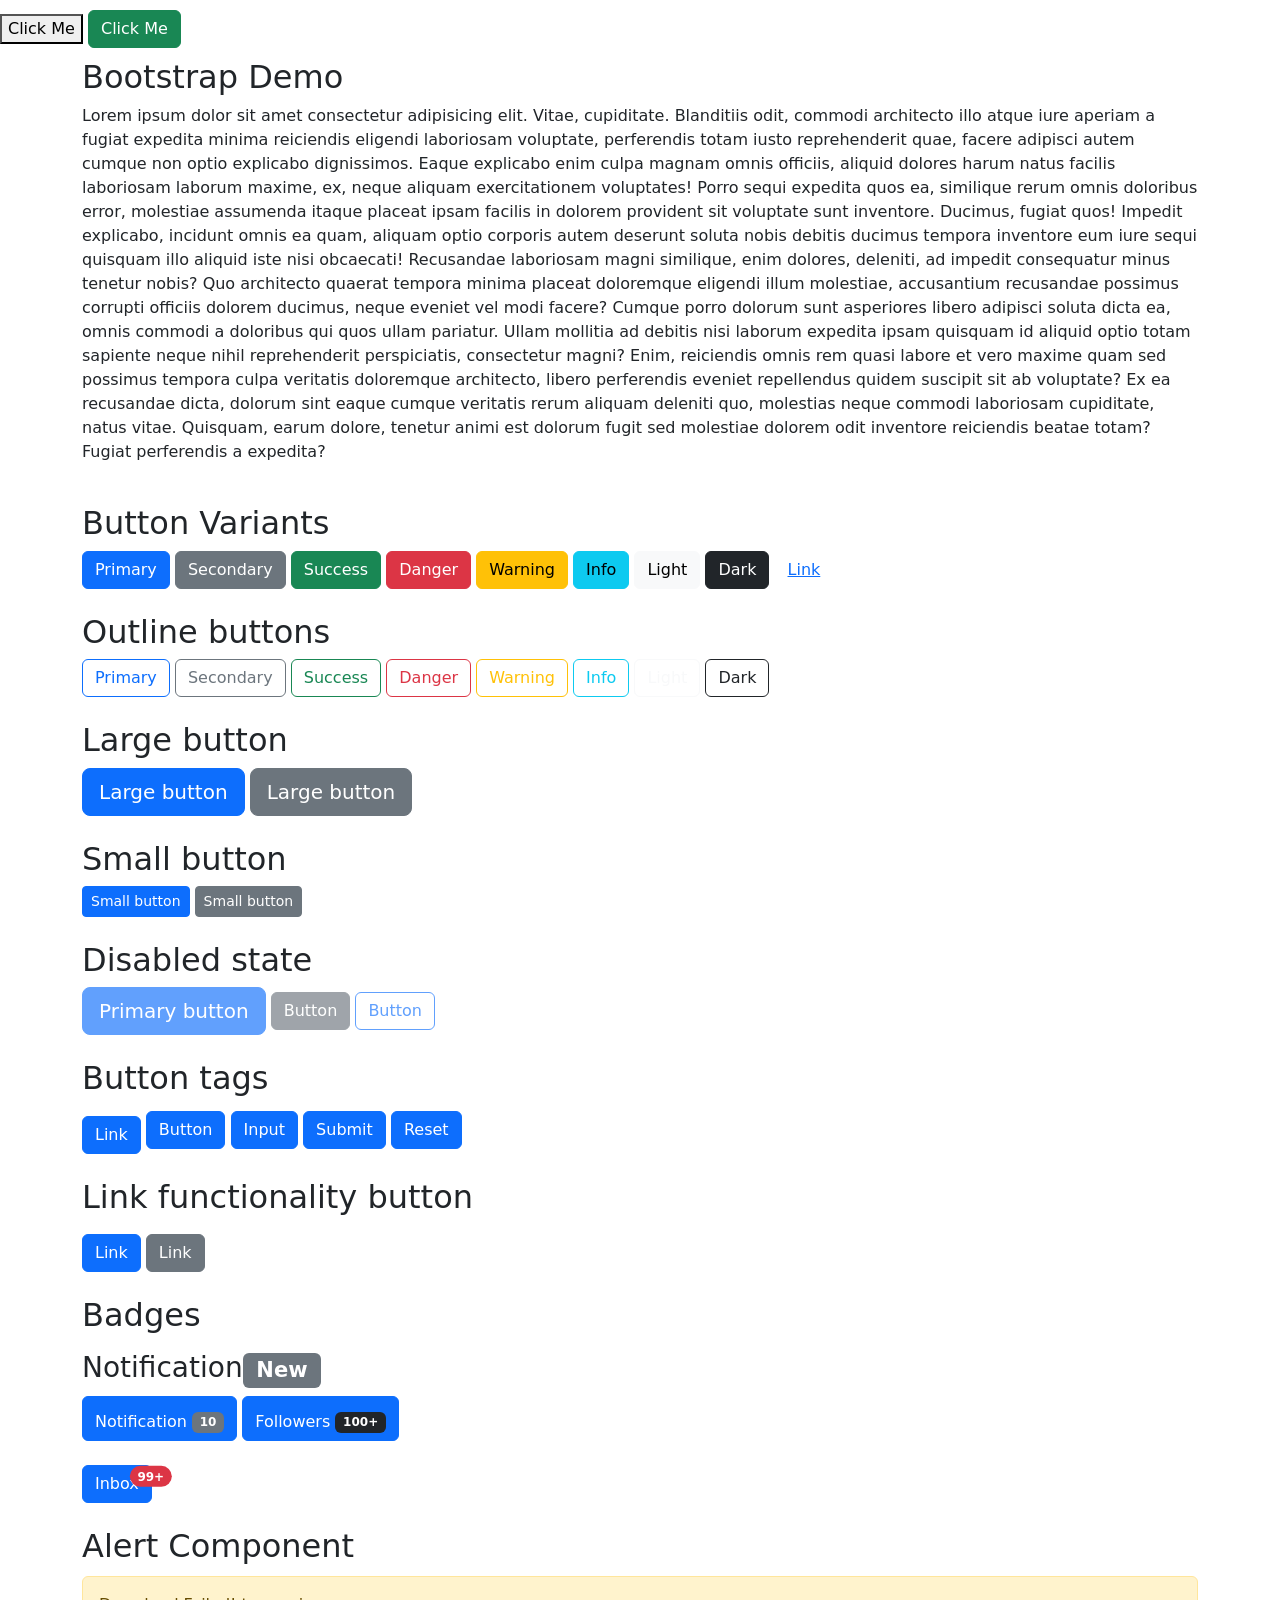
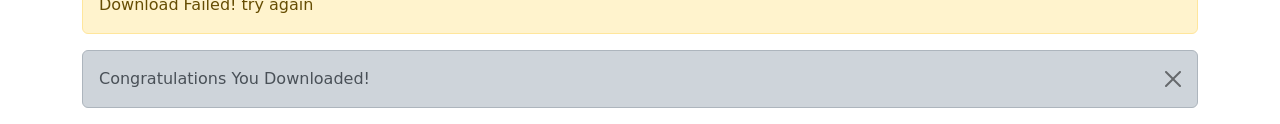
<file: index.html>
<!DOCTYPE html>
<html lang="en">

<head>
    <meta charset="UTF-8">
    <meta name="viewport" content="width=device-width, initial-scale=1.0">
    <title>Using Components in Bootstrap</title>
    <!-- Bootstrap link  -->
    <link rel="stylesheet" href="https://cdn.jsdelivr.net/npm/bootstrap@5.3.8/dist/css/bootstrap.min.css">
    <!-- CSS link   -->
    <link rel="stylesheet" href="style.css">
</head>

<body>

    <script src="https://cdn.jsdelivr.net/npm/bootstrap@5.3.8/dist/js/bootstrap.bundle.min.js"></script>

    <!-- Bootstrap Components  -->
    
    <button>Click Me</button>
    <button class="btn btn-success">Click Me</button>

    <!-- Container Layout  -->

    <div class="container">
        <h2>Bootstrap Demo</h2>
        <p>Lorem ipsum dolor sit amet consectetur adipisicing elit. Vitae, cupiditate. Blanditiis odit, commodi
            architecto illo atque iure aperiam a fugiat expedita minima reiciendis eligendi laboriosam voluptate,
            perferendis totam iusto reprehenderit quae, facere adipisci autem cumque non optio explicabo dignissimos.
            Eaque explicabo enim culpa magnam omnis officiis, aliquid dolores harum natus facilis laboriosam laborum
            maxime, ex, neque aliquam exercitationem voluptates! Porro sequi expedita quos ea, similique rerum omnis
            doloribus error, molestiae assumenda itaque placeat ipsam facilis in dolorem provident sit voluptate sunt
            inventore. Ducimus, fugiat quos! Impedit explicabo, incidunt omnis ea quam, aliquam optio corporis autem
            deserunt soluta nobis debitis ducimus tempora inventore eum iure sequi quisquam illo aliquid iste nisi
            obcaecati! Recusandae laboriosam magni similique, enim dolores, deleniti, ad impedit consequatur minus
            tenetur nobis? Quo architecto quaerat tempora minima placeat doloremque eligendi illum molestiae,
            accusantium recusandae possimus corrupti officiis dolorem ducimus, neque eveniet vel modi facere? Cumque
            porro dolorum sunt asperiores libero adipisci soluta dicta ea, omnis commodi a doloribus qui quos ullam
            pariatur. Ullam mollitia ad debitis nisi laborum expedita ipsam quisquam id aliquid optio totam sapiente
            neque nihil reprehenderit perspiciatis, consectetur magni? Enim, reiciendis omnis rem quasi labore et vero
            maxime quam sed possimus tempora culpa veritatis doloremque architecto, libero perferendis eveniet
            repellendus quidem suscipit sit ab voluptate? Ex ea recusandae dicta, dolorum sint eaque cumque veritatis
            rerum aliquam deleniti quo, molestias neque commodi laboriosam cupiditate, natus vitae. Quisquam, earum
            dolore, tenetur animi est dolorum fugit sed molestiae dolorem odit inventore reiciendis beatae totam? Fugiat
            perferendis a expedita?</p>

        <br>


        <!-- Button Component -->
        <h2>Button Variants</h2>

        <button type="button" class="btn btn-primary">Primary</button>
        <button type="button" class="btn btn-secondary">Secondary</button>
        <button type="button" class="btn btn-success">Success</button>
        <button type="button" class="btn btn-danger">Danger</button>
        <button type="button" class="btn btn-warning">Warning</button>
        <button type="button" class="btn btn-info">Info</button>
        <button type="button" class="btn btn-light">Light</button>
        <button type="button" class="btn btn-dark">Dark</button>
        <button type="button" class="btn btn-link">Link</button>

        <br>
        <br>

        <!-- Outline buttons -->
        <h2>Outline buttons </h2>

        <button type="button" class="btn btn-outline-primary">Primary</button>
        <button type="button" class="btn btn-outline-secondary">Secondary</button>
        <button type="button" class="btn btn-outline-success">Success</button>
        <button type="button" class="btn btn-outline-danger">Danger</button>
        <button type="button" class="btn btn-outline-warning">Warning</button>
        <button type="button" class="btn btn-outline-info">Info</button>
        <button type="button" class="btn btn-outline-light">Light</button>
        <button type="button" class="btn btn-outline-dark">Dark</button>

        <br>
        <br>

        <!-- Large Button   -->
        <h2>Large button </h2>

        <button type="button" class="btn btn-primary btn-lg">Large button</button>
        <button type="button" class="btn btn-secondary btn-lg">Large button</button>

        <br>
        <br>

        <!-- Small Button  -->

        <h2>Small button</h2>
        <button type="button" class="btn btn-primary btn-sm">Small button</button>
        <button type="button" class="btn btn-secondary btn-sm">Small button</button>

        <br>
        <br>

        <!-- Disabled state -->

        <h2>Disabled state </h2>
        <button type="button" class="btn btn-primary btn-lg disabled">Primary button</button>
        <button type="button" class="btn btn-secondary disabled">Button</button>
        <button type="button" class="btn btn-outline-primary disabled">Button</button>

        <br>
        <br>

        <!-- Button tags  -->
        <h2>Button tags </h2>

        <a class="btn btn-primary" href="#" role="button">Link</a>
        <button class="btn btn-primary" type="button">Button</button>
        <input type="button" class="btn btn-primary" value="Input">
        <input type="submit" class="btn btn-primary" value="Submit">
        <input type="reset" class="btn btn-primary" value="Reset">

        <br>
        <br>

        <!-- Link functionality button -->

        <h2>Link functionality button</h2>
        <a href="#" class="btn btn-primary" role="button">Link</a>
        <a href="#" class="btn btn-secondary" role="button">Link</a>

        <br>
        <br>

        <!-- Badge Component  -->
        <h2>Badges</h2>
        <h3>Notification<span class="badge text-bg-secondary">New</span></h3>

        <button class="btn btn-primary">
            Notification <span class="badge text-bg-secondary">10</span>
        </button>

        <button class="btn btn-primary">
            Followers <span class="badge text-bg-dark">100+</span>
        </button>

        <br>
        <br>

        <button type="button" class="btn btn-primary position-relative">
            Inbox
            <span class="position-absolute top-0 start-100 translate-middle badge rounded-pill bg-danger">
                99+
                <span class="visually-hidden">unread messages</span>
            </span>
        </button>


        <br><br>

        <!-- Alert Components  -->

        <h2>Alert Component</h2>
        <div class="alert alert-warning">
            Download Failed! try again
        </div>

        <div class="alert alert-dark alert-dismissible">
            Congratulations You Downloaded!
            <button class="btn-close" data-bs-dismiss="alert" ></button>
        </div>



    </div>

</body>

</html>
</file>
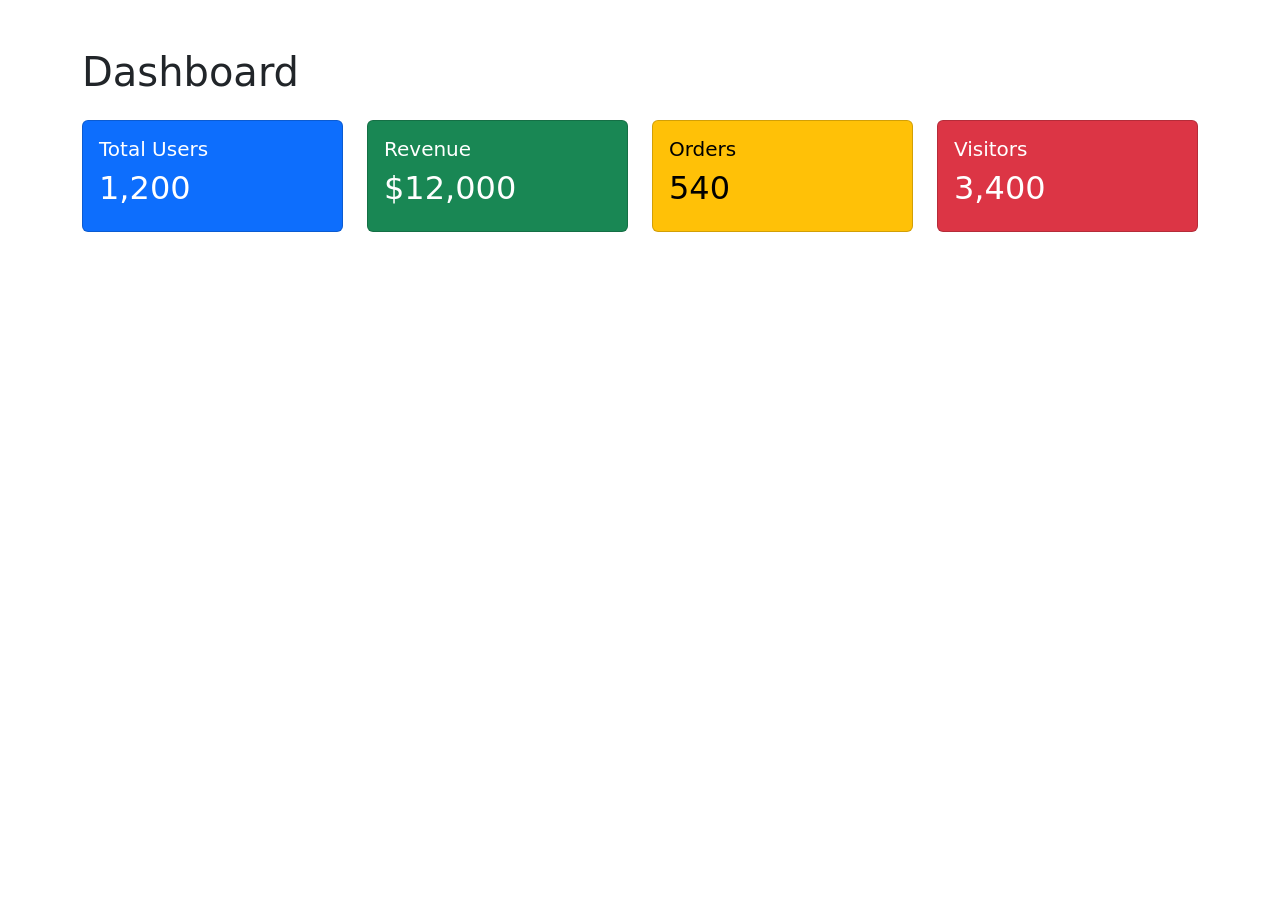
<file: dashboard.html>
<!DOCTYPE html>
<html lang="en">
<head>
    <meta charset="UTF-8">
    <meta name="viewport" content="width=device-width, initial-scale=1.0">
    <title>Dashboard in bootstrap</title>
    <!-- CSS link bootstrap  -->
    <link rel="stylesheet" href="https://cdn.jsdelivr.net/npm/bootstrap@5.3.8/dist/css/bootstrap.min.css">
</head>
<body>

        <!-- Dashboard in bootstrap -->

        <div class="container mt-5">
            <h1>Dashboard</h1>
            <div class="row mt-4">
                <div class="col-lg-3 col-md-6 mb-3">
                    <div class="card text-bg-primary">
                        <div class="card-body">
                            <h5>Total Users</h5>
                            <h2>1,200</h2>
                        </div>
                    </div>
                </div>


                <div class="col-lg-3 col-md-6 mb-3">
                    <div class="card text-bg-success">
                        <div class="card-body">
                            <h5>Revenue</h5>
                            <h2>$12,000</h2>
                        </div>
                    </div>
                </div>


                <div class="col-lg-3 col-md-6 mb-3">
                    <div class="card text-bg-warning">
                        <div class="card-body">
                            <h5>Orders</h5>
                            <h2>540</h2>
                        </div>
                    </div>
                </div>


                <div class="col-lg-3 col-md-6 mb-3">
                    <div class="card text-bg-danger">
                        <div class="card-body">
                            <h5>Visitors</h5>
                            <h2>3,400</h2>
                        </div>
                    </div>
                </div>
            </div>
        </div>


</body>

</html>
</file>
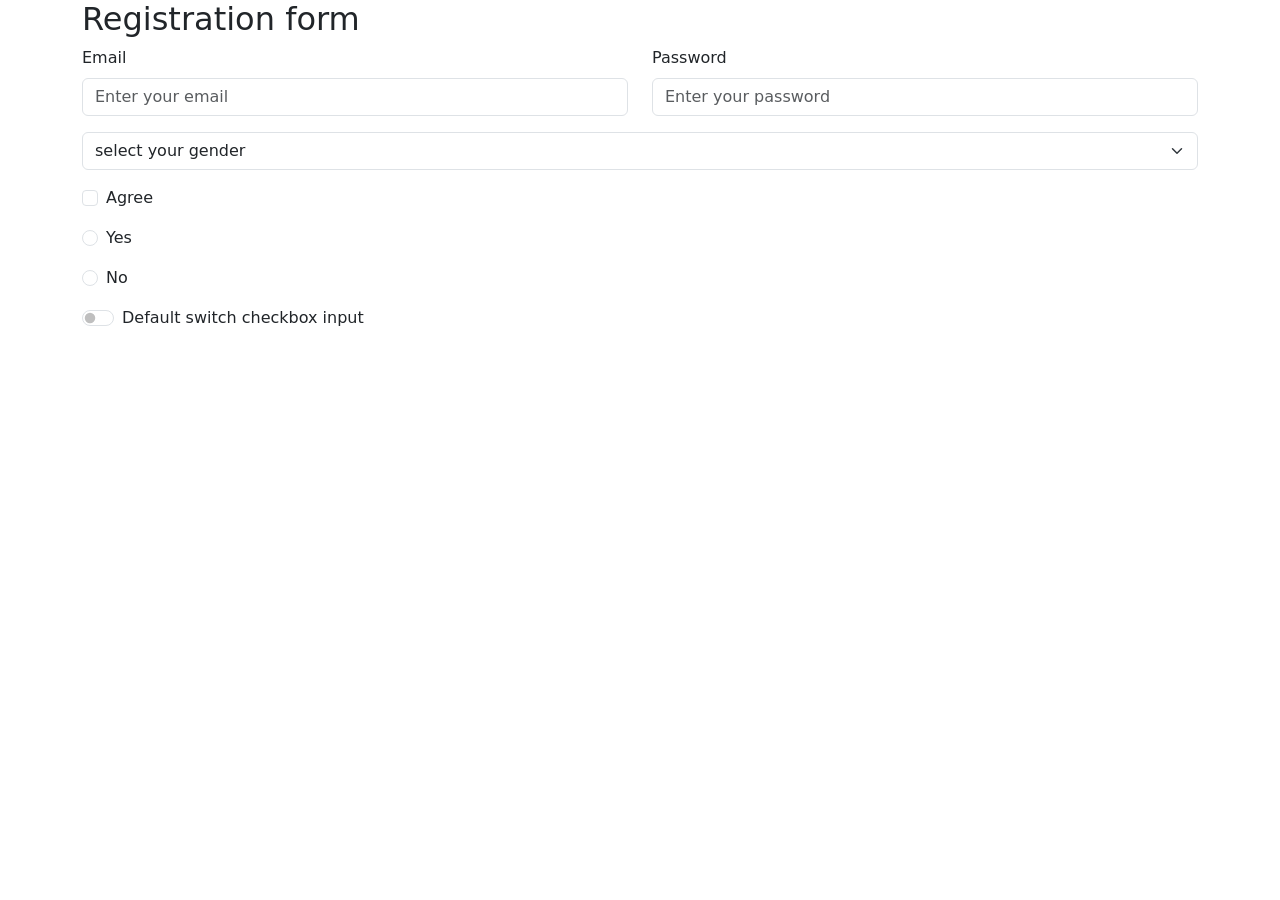
<file: forms.html>
<!DOCTYPE html>
<html lang="en">

<head>
    <meta charset="UTF-8">
    <meta name="viewport" content="width=device-width, initial-scale=1.0">
    <title>Forms in bootstrap</title>
    <!-- CSS link bootstrap -->
    <link rel="stylesheet" href="https://cdn.jsdelivr.net/npm/bootstrap@5.3.8/dist/css/bootstrap.min.css">
</head>

<body>

    <!-- Forms in bootstrap  -->

    <div class="container">
        <h2>Registration form</h2>
        <form>
            <!-- Form Controls  -->
            <div class="row">
                <div class="mb-3 col-md-6">
                    <label for="email" class="form-label"> Email</label>
                    <input type="email" placeholder="Enter your email" class="form-control" id="email">
                </div>

                <div class="mb-3 col-md-6">

                    <label for="password" class="form-label"> Password</label>
                    <input type="password" placeholder="Enter your password" class="form-control" id="password">
                </div>
            </div>


            <!-- Select in Form  -->
            <div class="mb-3">
                <select class="form-select">
                    <option selected>select your gender</option>
                    <option value="male">Male</option>
                    <option value="female">Female</option>
                    <option value="others">Others</option>
                </select>
            </div>


            <!-- Checkbox & Radio in Form -->
            <div class="mb-3 form-check">
                <label for="agree" class="form-check-label">Agree</label>
                <input type="checkbox" id="agree" class="form-check-input">
            </div>

            <div class="mb-3 form-check">
                <label for="yes" class="form-check-label">Yes</label>
                <input type="radio" id="yes" class="form-check-input">
            </div>

            <div class="mb-3 form-check" <label for="no" class="form-check-label">No</label>
                <input type="radio" id="no" class="form-check-input">
            </div>


            <!-- Form Switch  -->
            <div class="form-check form-switch">
                <input class="form-check-input" type="checkbox" role="switch" id="switchCheckDefault">
                <label class="form-check-label" for="switchCheckDefault">Default switch checkbox input</label>
            </div>
        </form>
    </div>

    <script src="https://cdn.jsdelivr.net/npm/bootstrap@5.3.8/dist/js/bootstrap.bundle.min.js"></script>
</body>

</html>
</file>
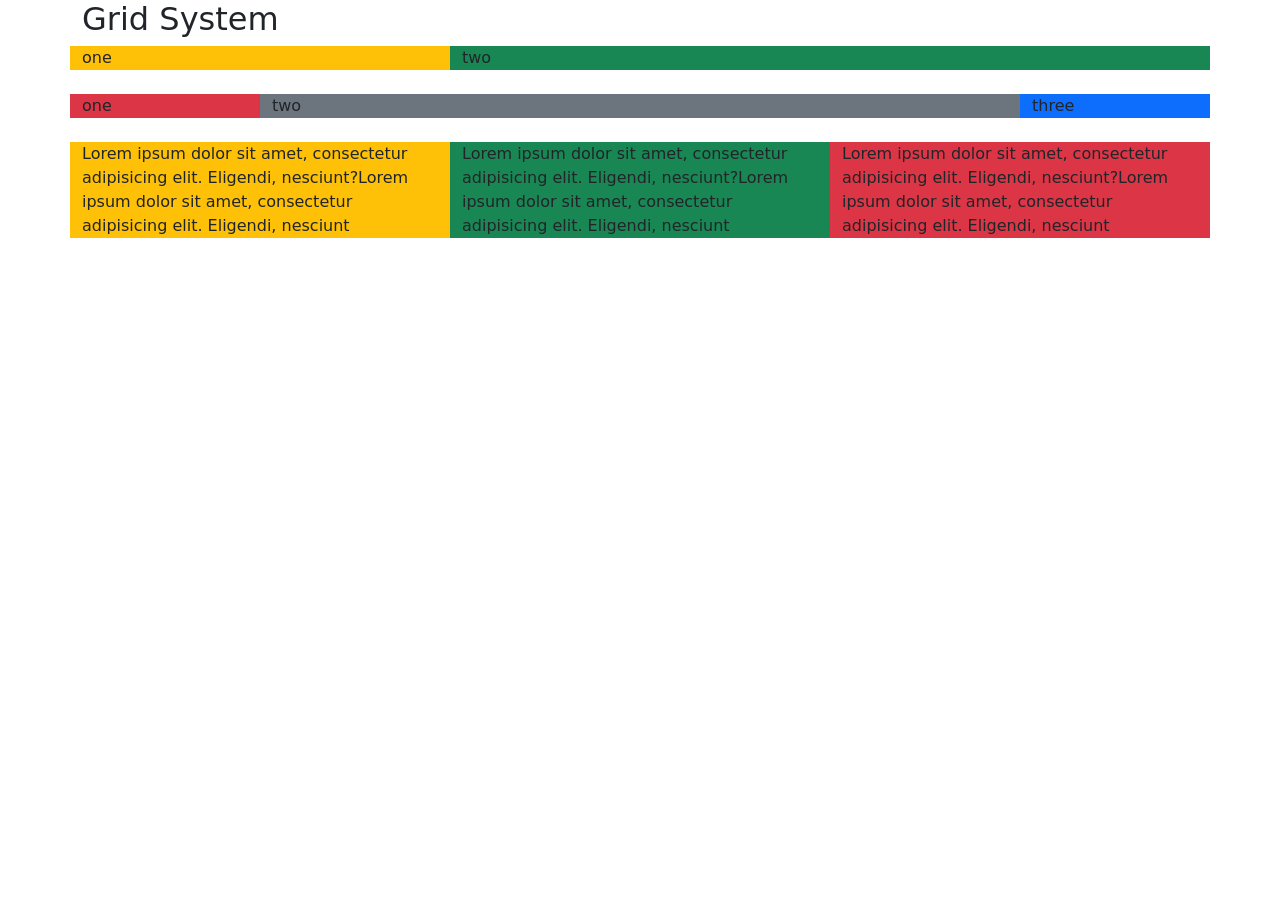
<file: grid.html>
<!DOCTYPE html>
<html lang="en">

<head>
    <meta charset="UTF-8">
    <meta name="viewport" content="width=device-width, initial-scale=1.0">
    <title>Grid layout in bootstrap</title>
    <!-- CSS link bootstrap  -->
    <link rel="stylesheet" href="https://cdn.jsdelivr.net/npm/bootstrap@5.3.8/dist/css/bootstrap.min.css">
</head>

<body>

    <!-- Js link bootstrap  -->
    <script src="https://cdn.jsdelivr.net/npm/bootstrap@5.3.8/dist/js/bootstrap.bundle.min.js"></script>

    <!-- Grid Component  -->

    <div class="container">
        <h2>Grid System</h2>
        <div class="row">
            <div class="col-xl-4 bg-warning">one</div>
            <div class="col-xl-8 bg-success">two</div>
        </div>
        <br>
        <div class="row">
            <div class="col-md-2 bg-danger">one</div>
            <div class="col-md-8 bg-secondary">two</div>
            <div class="col-md-2 bg-primary">three</div>
        </div>


        <br>

        <div class="row">
            <div class="col-md-6 col-xl-4 bg-warning">Lorem ipsum dolor sit amet,
                consectetur adipisicing elit. Eligendi, nesciunt?Lorem ipsum dolor
                sit amet, consectetur adipisicing elit. Eligendi, nesciunt</div>
            <div class="col-md-6 col-xl-4 bg-success">Lorem ipsum dolor sit amet,
                consectetur adipisicing elit. Eligendi, nesciunt?Lorem ipsum dolor
                sit amet, consectetur adipisicing elit. Eligendi, nesciunt</div>
            <div class="col-md-6 col-xl-4 bg-danger">Lorem ipsum dolor sit amet,
                consectetur adipisicing elit. Eligendi, nesciunt?Lorem ipsum dolor
                sit amet, consectetur adipisicing elit. Eligendi, nesciunt</div>

                
        </div>
    </div>


   

</body>

</html>
</file>
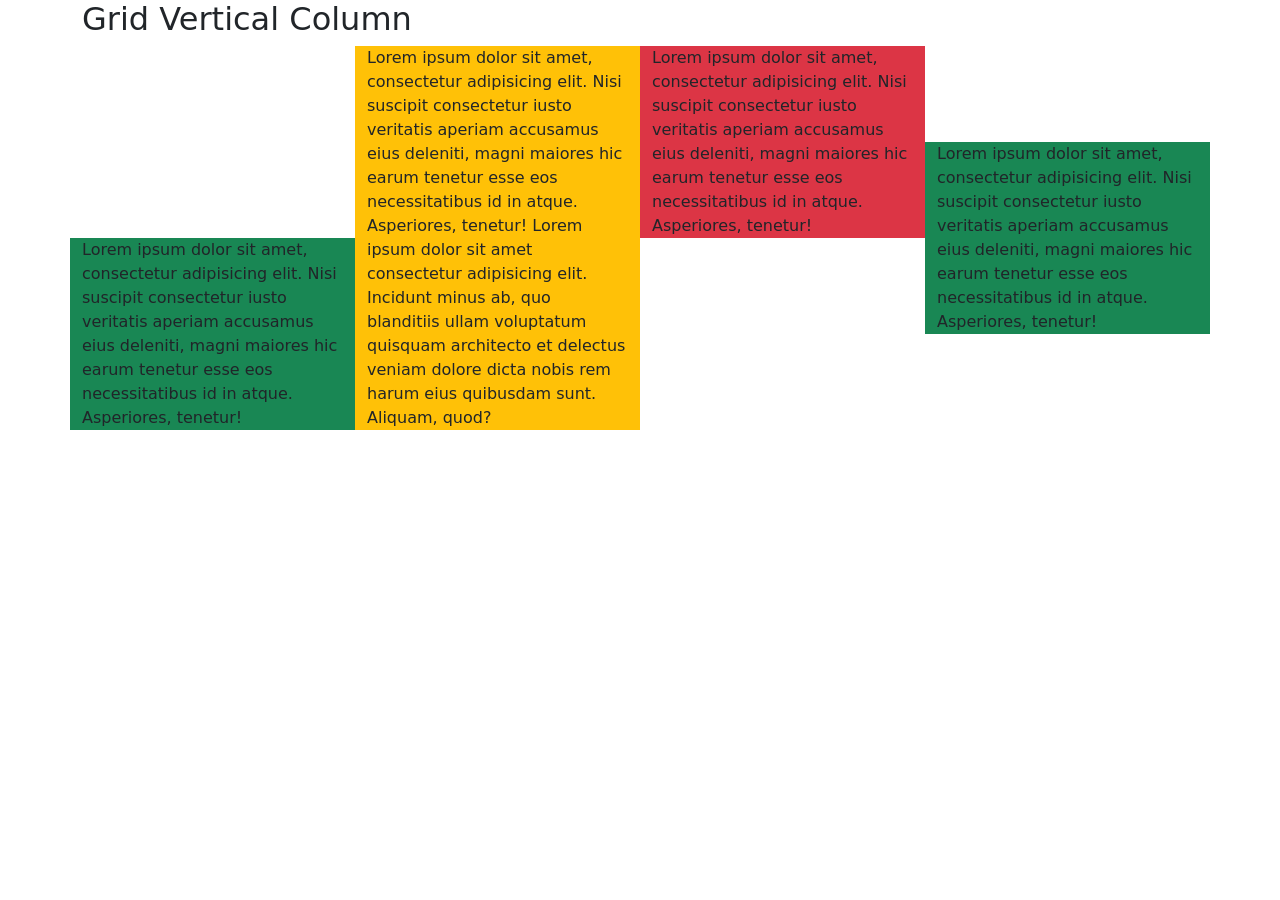
<file: grid_column.html>
<!DOCTYPE html>
<html lang="en">

<head>
    <meta charset="UTF-8">
    <meta name="viewport" content="width=device-width, initial-scale=1.0">
    <title>Grid Vertical Alignment in bootstrap</title>
    <!-- CSS link bootstrap -->
    <link rel="stylesheet" href="https://cdn.jsdelivr.net/npm/bootstrap@5.3.8/dist/css/bootstrap.min.css">
</head>

<body>
    <!-- Js link bootstrap -->
    <script src="https://cdn.jsdelivr.net/npm/bootstrap@5.3.8/dist/js/bootstrap.bundle.min.js"></script>

    <!-- Grid (Vertical Alignment)  -->

    <div class="container">
        <h2>Grid Vertical Column</h2>
        <div class="row align-items-center">
            <div class="col bg-success align-self-end">Lorem ipsum dolor sit amet, consectetur adipisicing elit. Nisi suscipit consectetur iusto
                veritatis aperiam accusamus eius deleniti, magni maiores hic earum tenetur esse eos necessitatibus id in
                atque. Asperiores, tenetur!</div>
            <div class="col bg-warning">Lorem ipsum dolor sit amet, consectetur adipisicing elit. Nisi suscipit consectetur iusto
                veritatis aperiam accusamus eius deleniti, magni maiores hic earum tenetur esse eos necessitatibus id in
                atque. Asperiores, tenetur! Lorem ipsum dolor sit amet consectetur adipisicing elit. Incidunt minus ab,
                quo blanditiis ullam voluptatum quisquam architecto et delectus veniam dolore dicta nobis rem harum eius
                quibusdam sunt. Aliquam, quod?</div>
            <div class="col bg-danger align-self-start">Lorem ipsum dolor sit amet, consectetur adipisicing elit. Nisi suscipit consectetur iusto
                veritatis aperiam accusamus eius deleniti, magni maiores hic earum tenetur esse eos necessitatibus id in
                atque. Asperiores, tenetur!</div>
            <div class="col bg-success">Lorem ipsum dolor sit amet, consectetur adipisicing elit. Nisi suscipit consectetur iusto
                veritatis aperiam accusamus eius deleniti, magni maiores hic earum tenetur esse eos necessitatibus id in
                atque. Asperiores, tenetur!</div>
        </div>
    </div>
</body>

</html>
</file>
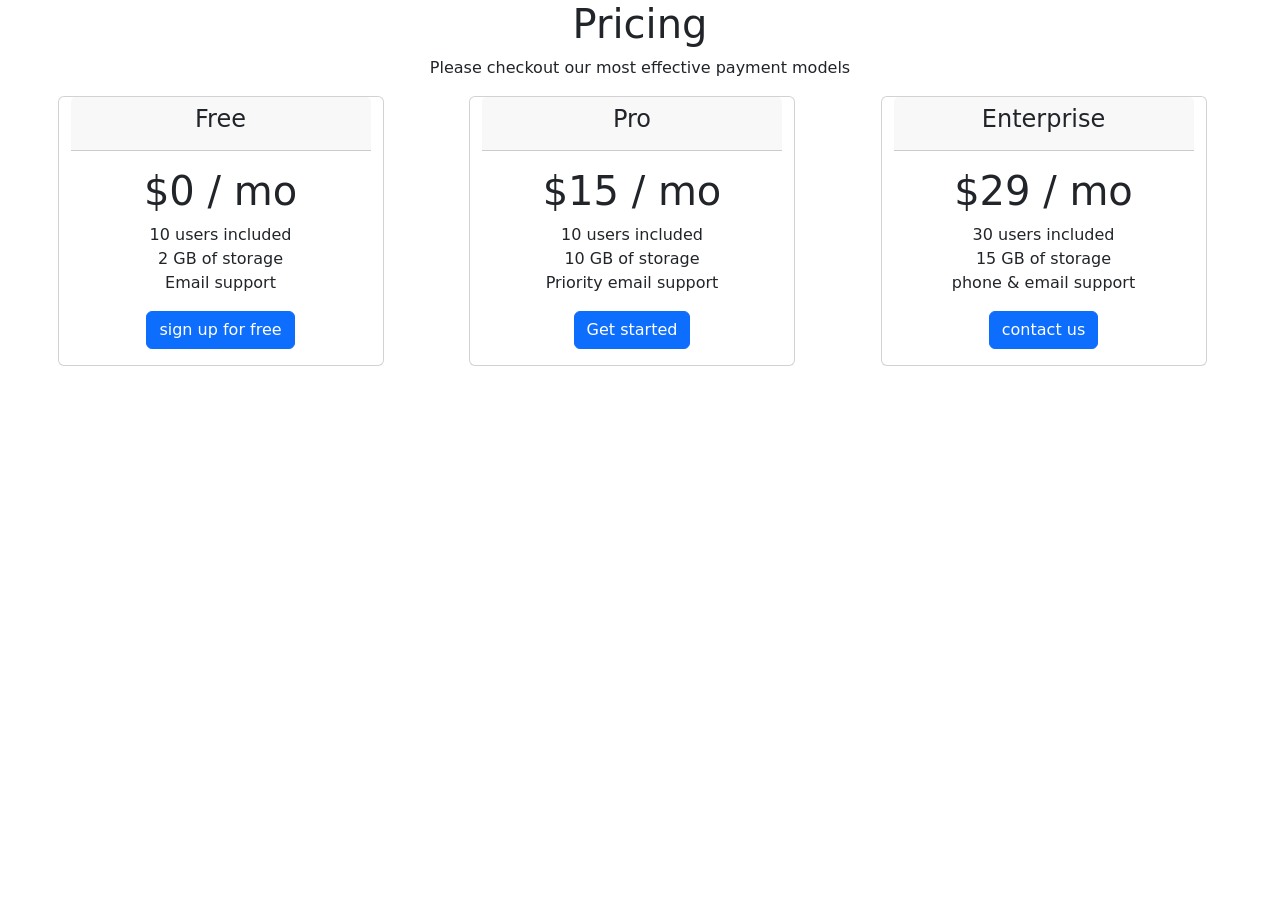
<file: pricing_page.html>
<!DOCTYPE html>
<html lang="en">

<head>
    <meta charset="UTF-8">
    <meta name="viewport" content="width=device-width, initial-scale=1.0">
    <title>Pricing Page in bootstrap</title>
    <!-- CSS link bootstrap  -->
    <link rel="stylesheet" href="https://cdn.jsdelivr.net/npm/bootstrap@5.3.8/dist/css/bootstrap.min.css">
</head>

<body>

    <!-- Prcing Page in bootstrap  -->
    <h1 class="text-center">Pricing</h1>
    <p class="text-center">Please checkout our most effective payment models</p>
    <div class="row text-center justify-content-evenly">
        <div class="card col-sm-5 col-md-3 mb-3 me-3">
            <div class="card-header">
                <h4>Free</h4>
            </div>
            <div class="card-body">
                <h1 class="card-title">$0 / mo</h1>
                <ul class="list-unstyled">
                    <li>10 users included</li>
                    <li>2 GB of storage</li>
                    <li>Email support</li>
                </ul>
                <button href="#" class="btn btn-primary">sign up for free</button>
            </div>
        </div>

        <div class="card col-sm-5 col-md-3 mb-3 me-3">
            <div class="card-header">
                <h4>Pro</h4>
            </div>
            <div class="card-body">
                <h1 class="card-title">$15 / mo</h1>
                <ul class="list-unstyled">
                    <li>10 users included</li>
                    <li>10 GB of storage</li>
                    <li>Priority email support</li>
                </ul>
                <button href="#" class="btn btn-primary">Get started</button>
            </div>
        </div>

        <div class="card col-sm-5 col-md-3 mb-3 me-3">
            <div class="card-header">
                <h4>Enterprise</h4>
            </div>
            <div class="card-body">
                <h1 class="card-title">$29 / mo</h1>
                <ul class="list-unstyled">
                    <li>30 users included</li>
                    <li>15 GB of storage</li>
                    <li>phone & email support</li>
                </ul>
                <button href="#" class="btn btn-primary">contact us</button>
            </div>
        </div>
    </div>


</body>

</html>
</file>
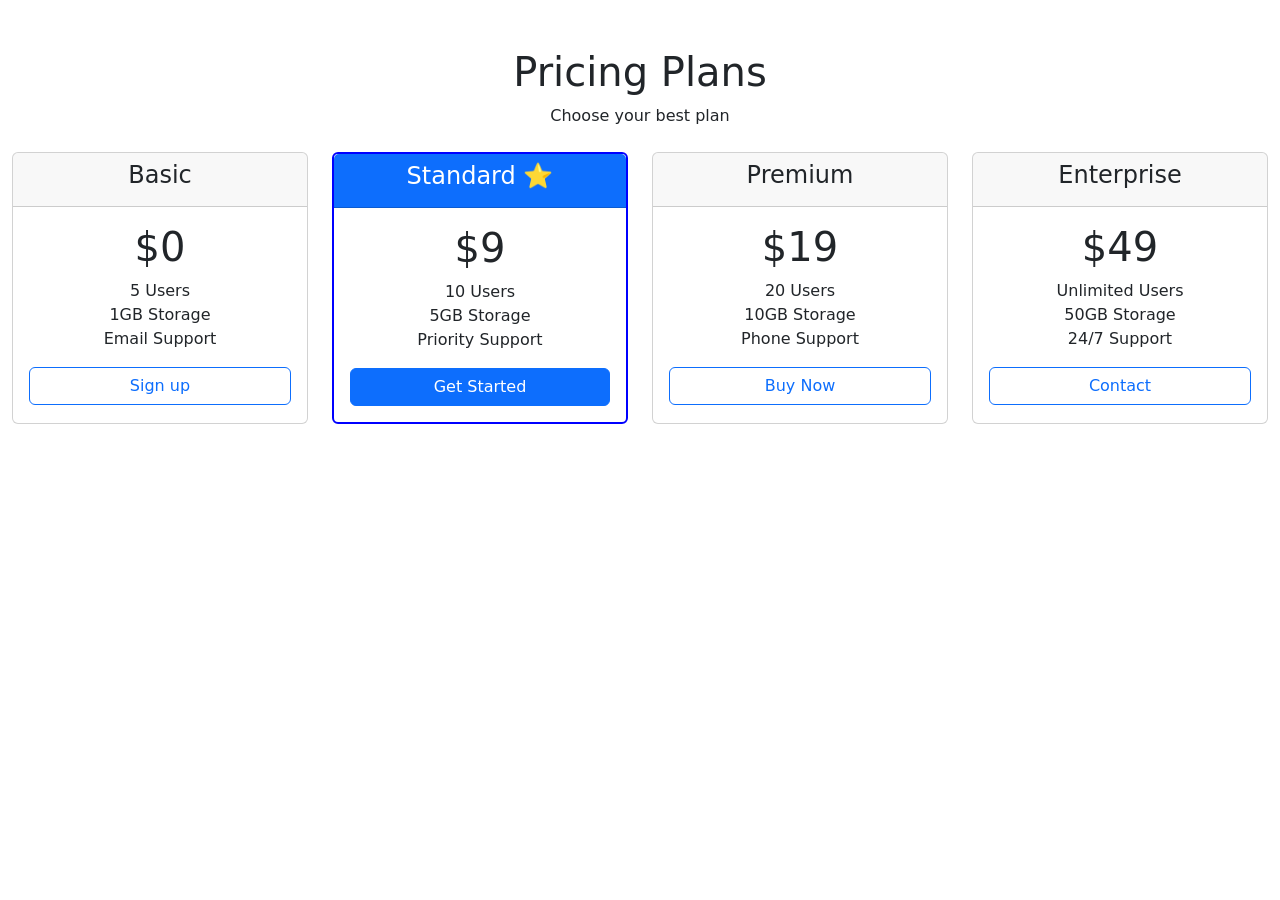
<file: pricingcards.html>
<!DOCTYPE html>
<html lang="en">

<head>
    <meta charset="UTF-8">
    <meta name="viewport" content="width=device-width, initial-scale=1.0">
    <title>Pricing Cards Assignment</title>
    <!-- CSS link bootstrap  -->
    <link rel="stylesheet" href="https://cdn.jsdelivr.net/npm/bootstrap@5.3.8/dist/css/bootstrap.min.css">

    <style>

        .card:hover {
            transform: scale(1.05);
            transition: 0.3s;
        }
        .recommended {
            border: 2px solid blue;
        }
    </style>
</head>

<body>

    <!-- Pricing Cards Assignment  -->

    <div class="container-fluid">
        <h1 class="text-center mt-5">Pricing Plans</h1>
        <p class="text-center">Choose your best plan</p>

        <div class="row text-center justify-content-evenly mt-4">
            <div class="col-lg-3 col-md-6 mb-3">
                <div class="card h-100">
                    <div class="card-header">
                        <h4>Basic</h4>
                    </div>
                    <div class="card-body">
                        <h1>$0</h1>
                        <ul class="list-unstyled">
                            <li>5 Users</li>
                            <li>1GB Storage</li>
                            <li>Email Support</li>
                        </ul>
                        <button class="btn btn-outline-primary w-100">Sign up</button>
                    </div>
                </div>
            </div>



            <div class="col-lg-3 col-md-6 mb-3">
                <div class="card h-100 recommended">
                    <div class="card-header bg-primary text-white">
                        <h4>Standard ⭐</h4>
                    </div>
                    <div class="card-body">
                        <h1>$9</h1>
                        <ul class="list-unstyled">
                            <li>10 Users</li>
                            <li>5GB Storage</li>
                            <li>Priority Support</li>
                        </ul>
                        <button class="btn btn-primary w-100">Get Started</button>
                    </div>
                </div>
            </div>



            <div class="col-lg-3 col-md-6 mb-3">
                <div class="card h-100">
                    <div class="card-header">
                        <h4>Premium</h4>
                    </div>
                    <div class="card-body">
                        <h1>$19</h1>
                        <ul class="list-unstyled">
                            <li>20 Users</li>
                            <li>10GB Storage</li>
                            <li>Phone Support</li>
                        </ul>
                        <button class="btn btn-outline-primary w-100">Buy Now</button>
                    </div>
                </div>
            </div>


            <div class="col-lg-3 col-md-6 mb-3">
                <div class="card h-100">
                    <div class="card-header">
                        <h4>Enterprise</h4>
                    </div>
                    <div class="card-body">
                        <h1>$49</h1>
                        <ul class="list-unstyled">
                            <li>Unlimited Users</li>
                            <li>50GB Storage</li>
                            <li>24/7 Support</li>
                        </ul>
                        <button class="btn btn-outline-primary w-100">Contact</button>
                    </div>
                </div>
            </div>

        </div>
    </div>


    <!-- JavaScript link bootstrap  -->
    <link rel="stylesheet" href="https://cdn.jsdelivr.net/npm/bootstrap@5.3.8/dist/js/bootstrap.bundle.min.js">


</body>

</html>
</file>
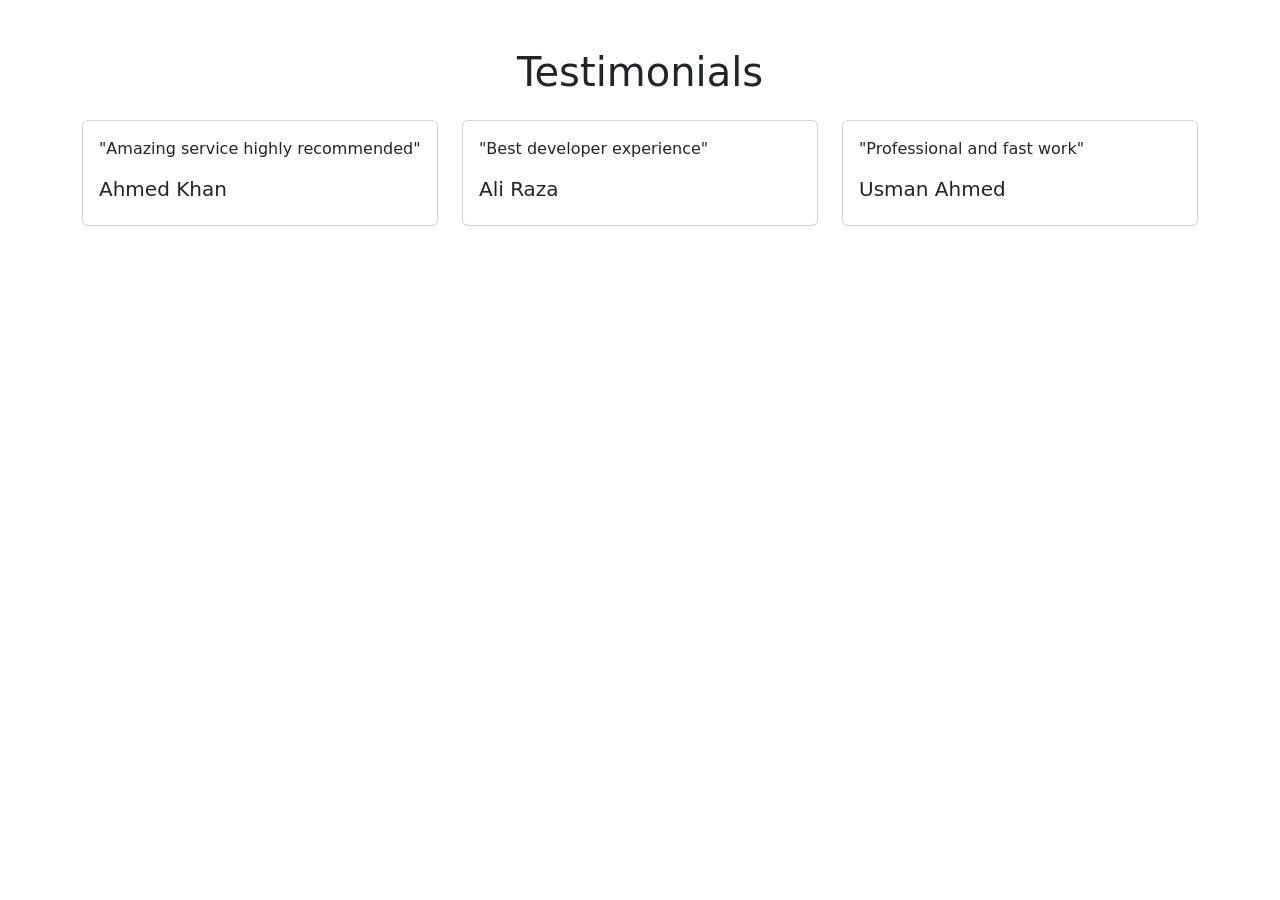
<file: testimonials.html>
<!DOCTYPE html>
<html lang="en">

<head>
    <meta charset="UTF-8">
    <meta name="viewport" content="width=device-width, initial-scale=1.0">
    <title>Testimonials in bootstrap</title>
    <!-- CSS link bootstrap  -->
    <link rel="stylesheet" href="https://cdn.jsdelivr.net/npm/bootstrap@5.3.8/dist/css/bootstrap.min.css">
</head>

<body>

    <!-- Testimonials in bootstrap -->

    <div class="container mt-5">
        <h1 class="text-center">Testimonials</h1>
        <div class="row mt-4">
            <div class="col-md-4 mb-3">
                <div class="card">
                    <div class="card-body">
                        <p>"Amazing service highly recommended"</p>
                        <h5>Ahmed Khan</h5>
                    </div>
                </div>
            </div>

            <div class="col-md-4 mb-3">
                <div class="card">
                    <div class="card-body">
                        <p>"Best developer experience"</p>
                        <h5>Ali Raza</h5>
                    </div>
                </div>
            </div>

            <div class="col-md-4 mb-3">
                <div class="card">
                    <div class="card-body">
                        <p>"Professional and fast work"</p>
                        <h5>Usman Ahmed</h5>
                    </div>
                </div>
            </div>
        </div>
    </div>

</body>

</html>
</file>
<file: style.css>
.container {
    /* background-color: pink; */
}

* {
    margin-top: 10px;
}
</file>
